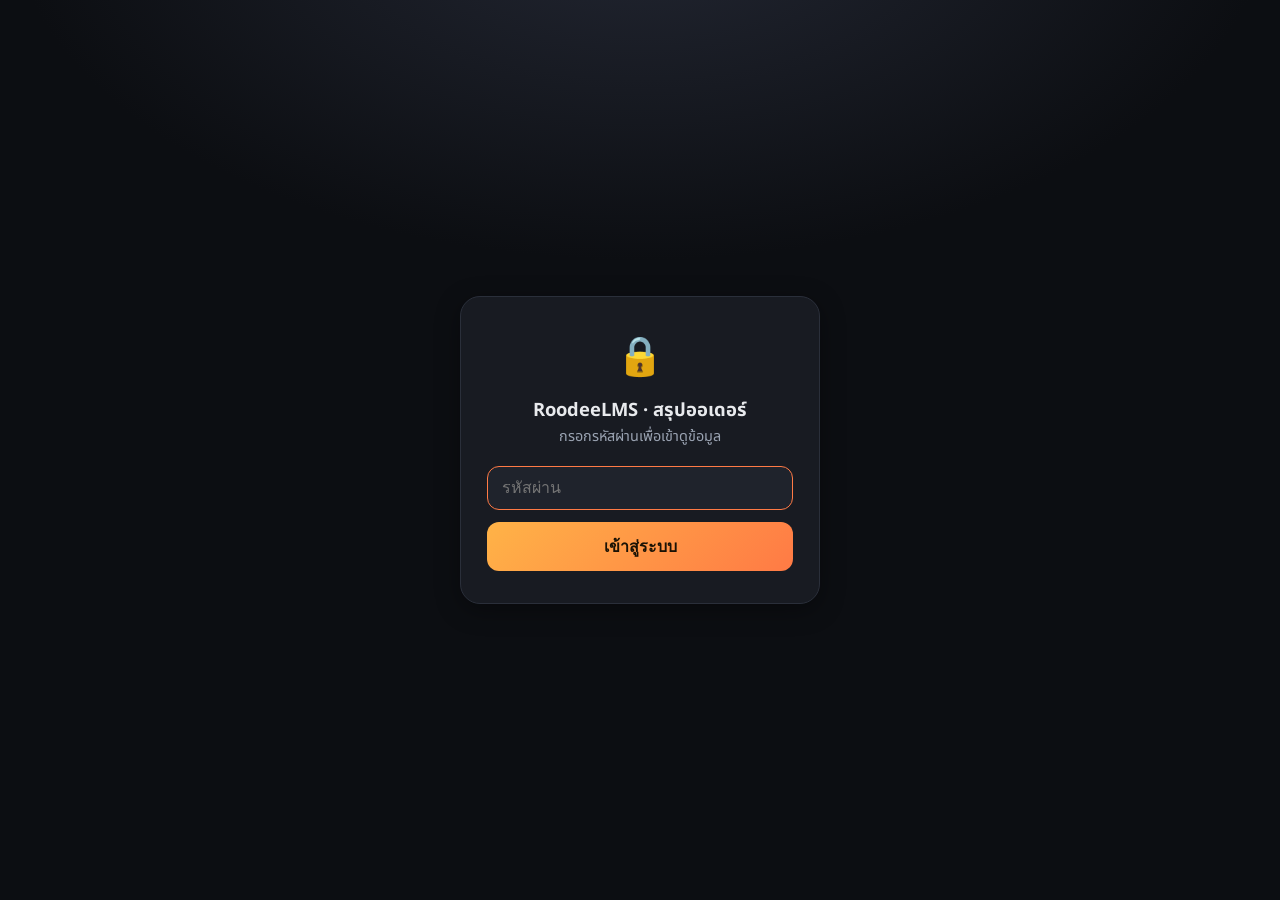
<file: index.html>
<!DOCTYPE html>
<html lang="th">
<head>
  <meta charset="UTF-8" />
  <meta name="viewport" content="width=device-width, initial-scale=1.0" />
  <meta name="robots" content="noindex, nofollow" />
  <title>RoodeeLMS · สรุปยอดออเดอร์</title>
  <link rel="icon" href="data:image/svg+xml,<svg xmlns='http://www.w3.org/2000/svg' viewBox='0 0 100 100'><text y='.9em' font-size='90'>📋</text></svg>" />
  <link rel="preconnect" href="https://fonts.googleapis.com" />
  <link rel="preconnect" href="https://fonts.gstatic.com" crossorigin />
  <link href="https://fonts.googleapis.com/css2?family=Noto+Sans+Thai:wght@400;600;700&display=swap" rel="stylesheet" />
  <link rel="stylesheet" href="assets/css/styles.css" />
</head>
<body>
  <div id="app"></div>
  <script type="module" src="assets/js/index.js"></script>
</body>
</html>
</file>
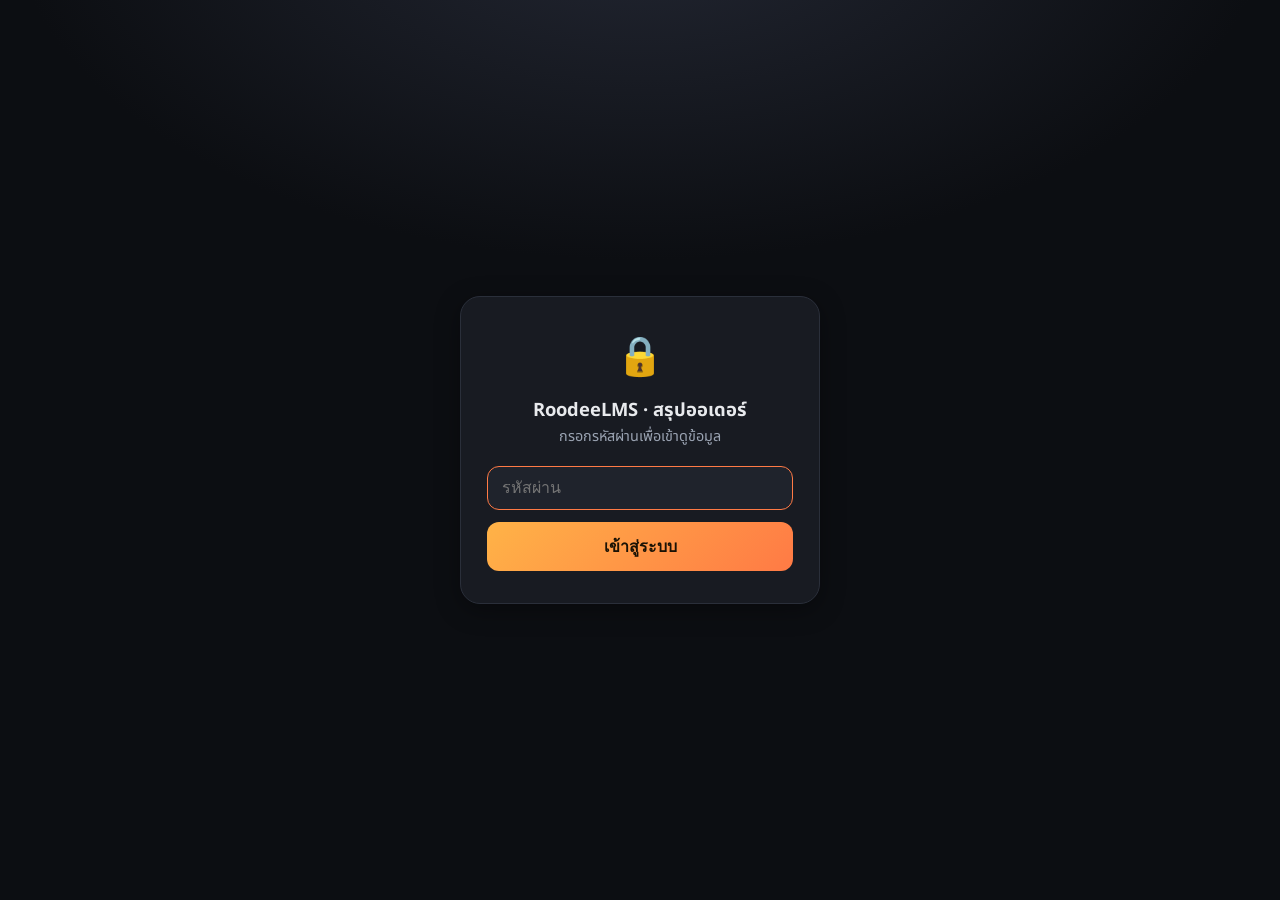
<file: insights.html>
<!DOCTYPE html>
<html lang="th">
<head>
  <meta charset="UTF-8" />
  <meta name="viewport" content="width=device-width, initial-scale=1.0" />
  <meta name="robots" content="noindex, nofollow" />
  <title>สถิติ & เทรนด์ · RoodeeLMS</title>
  <link rel="icon" href="data:image/svg+xml,<svg xmlns='http://www.w3.org/2000/svg' viewBox='0 0 100 100'><text y='.9em' font-size='90'>📊</text></svg>" />
  <link rel="preconnect" href="https://fonts.googleapis.com" />
  <link rel="preconnect" href="https://fonts.gstatic.com" crossorigin />
  <link href="https://fonts.googleapis.com/css2?family=Noto+Sans+Thai:wght@400;600;700&display=swap" rel="stylesheet" />
  <link rel="stylesheet" href="assets/css/styles.css" />
</head>
<body>
  <div id="app"></div>
  <script type="module" src="assets/js/insights.js"></script>
</body>
</html>
</file>
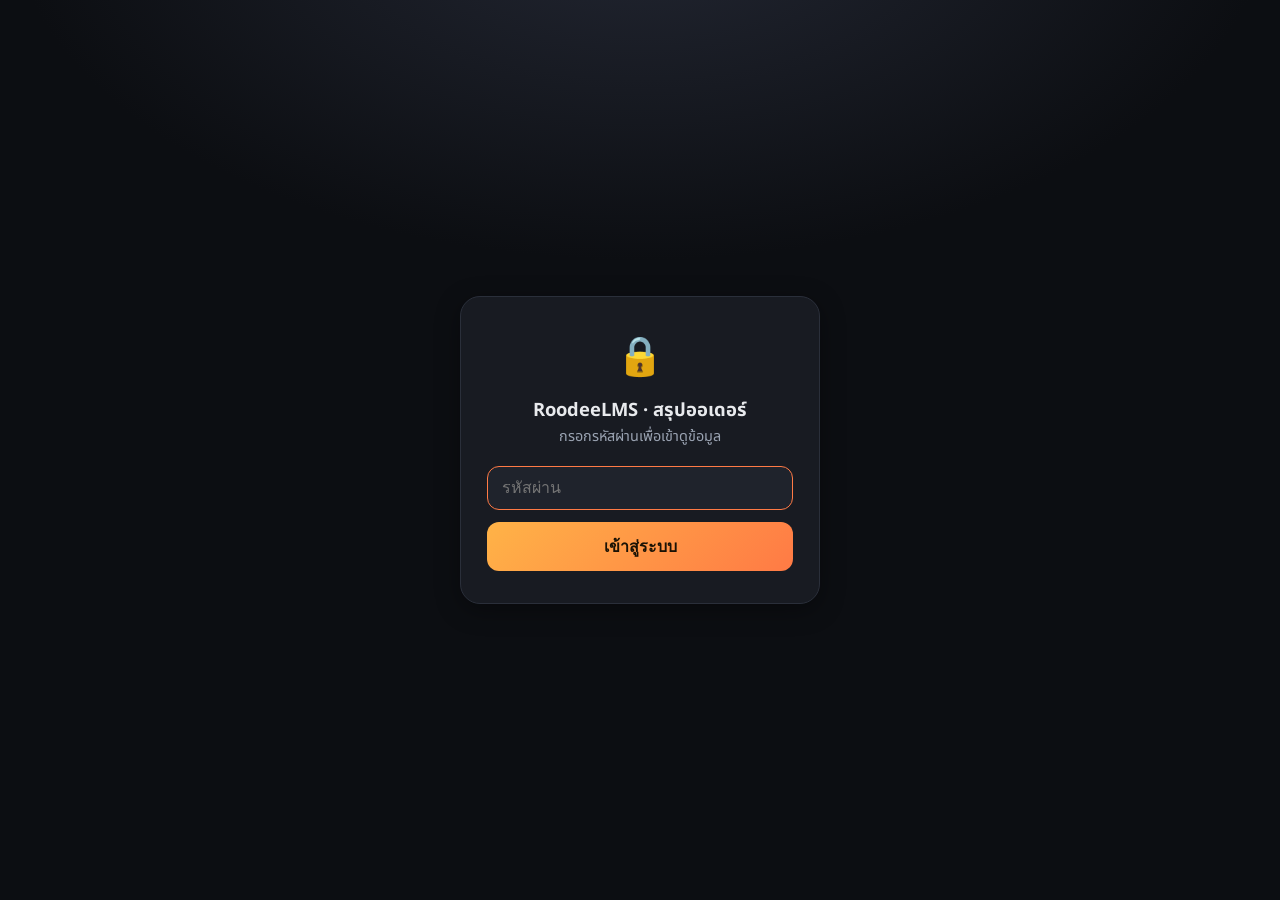
<file: order.html>
<!DOCTYPE html>
<html lang="th">
<head>
  <meta charset="UTF-8" />
  <meta name="viewport" content="width=device-width, initial-scale=1.0" />
  <meta name="robots" content="noindex, nofollow" />
  <title>สรุปออเดอร์ · RoodeeLMS</title>
  <link rel="icon" href="data:image/svg+xml,<svg xmlns='http://www.w3.org/2000/svg' viewBox='0 0 100 100'><text y='.9em' font-size='90'>📋</text></svg>" />
  <link rel="preconnect" href="https://fonts.googleapis.com" />
  <link rel="preconnect" href="https://fonts.gstatic.com" crossorigin />
  <link href="https://fonts.googleapis.com/css2?family=Noto+Sans+Thai:wght@400;600;700&display=swap" rel="stylesheet" />
  <link rel="stylesheet" href="assets/css/styles.css" />
</head>
<body>
  <div id="app"></div>
  <script type="module" src="assets/js/order.js"></script>
</body>
</html>
</file>
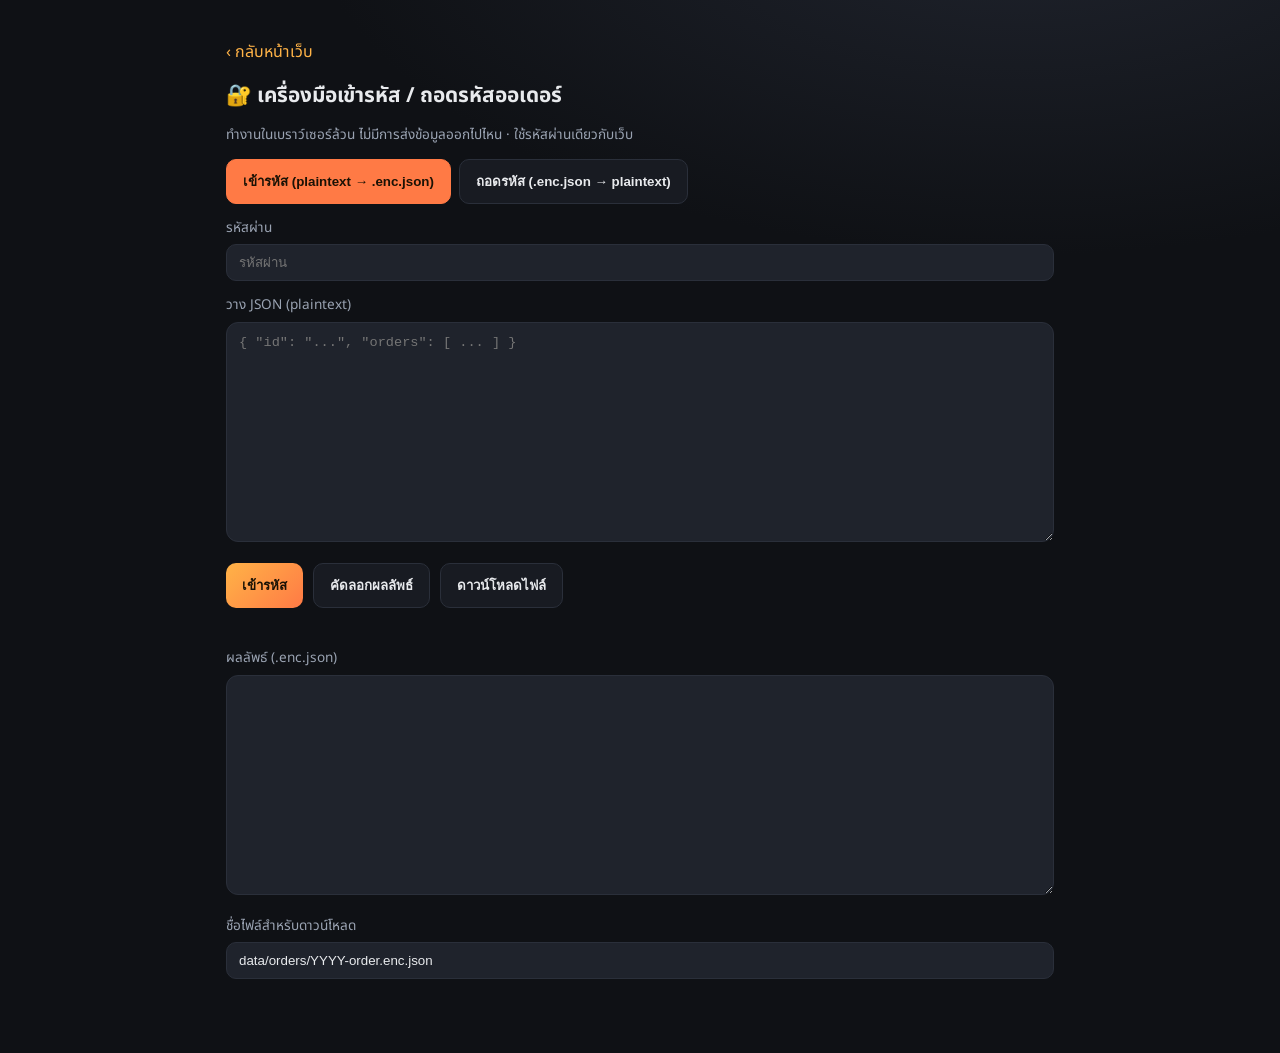
<file: admin/encrypt.html>
<!DOCTYPE html>
<html lang="th">
<head>
  <meta charset="UTF-8" />
  <meta name="viewport" content="width=device-width, initial-scale=1.0" />
  <meta name="robots" content="noindex, nofollow" />
  <title>Admin · เข้ารหัส/ถอดรหัสออเดอร์</title>
  <link rel="preconnect" href="https://fonts.googleapis.com" />
  <link href="https://fonts.googleapis.com/css2?family=Noto+Sans+Thai:wght@400;600;700&display=swap" rel="stylesheet" />
  <link rel="stylesheet" href="../assets/css/styles.css" />
  <style>
    .tool { max-width: 860px; margin: 0 auto; padding: 24px 16px 60px; }
    .tool textarea { width: 100%; min-height: 220px; font-family: ui-monospace, "Cascadia Code", monospace;
      font-size: .85rem; background: var(--surface-2); color: var(--text); border: 1px solid var(--line);
      border-radius: 12px; padding: 12px; resize: vertical; }
    .tool .field { margin: 14px 0; }
    .tool label { display: block; font-size: .85rem; color: var(--muted); margin-bottom: 6px; }
    .tool input[type=text], .tool input[type=password] { width: 100%; padding: 10px 12px;
      background: var(--surface-2); color: var(--text); border: 1px solid var(--line); border-radius: 10px; }
    .tool .btnrow { display: flex; gap: 10px; flex-wrap: wrap; }
    .tool button { padding: 11px 16px; font-weight: 600; border: 0; border-radius: 10px; cursor: pointer;
      background: linear-gradient(135deg, var(--accent-2), var(--accent)); color: #1a1205; }
    .tool button.ghost { background: var(--surface); color: var(--text); border: 1px solid var(--line); }
    .tool .msg { font-size: .85rem; margin-top: 10px; min-height: 1.2em; }
    .tool .msg.err { color: var(--red); }
    .tool .msg.ok { color: var(--green); }
    .tool h1 { font-size: 1.3rem; }
    .tabs { display: flex; gap: 8px; margin: 8px 0 4px; }
    .tabs button { background: var(--surface); color: var(--muted); border: 1px solid var(--line); }
    .tabs button.active { background: var(--accent); color: #1a1205; border-color: var(--accent); }
  </style>
</head>
<body>
  <div class="tool">
    <p><a href="../index.html">‹ กลับหน้าเว็บ</a></p>
    <h1>🔐 เครื่องมือเข้ารหัส / ถอดรหัสออเดอร์</h1>
    <p class="muted small">ทำงานในเบราว์เซอร์ล้วน ไม่มีการส่งข้อมูลออกไปไหน · ใช้รหัสผ่านเดียวกับเว็บ</p>

    <div class="tabs">
      <button id="tabEnc" class="active">เข้ารหัส (plaintext → .enc.json)</button>
      <button id="tabDec" class="ghost">ถอดรหัส (.enc.json → plaintext)</button>
    </div>

    <div class="field">
      <label>รหัสผ่าน</label>
      <input type="password" id="pw" placeholder="รหัสผ่าน" />
    </div>
    <div class="field">
      <label id="inLabel">วาง JSON (plaintext)</label>
      <textarea id="input" placeholder='{ "id": "...", "orders": [ ... ] }'></textarea>
    </div>
    <div class="btnrow">
      <button id="run">เข้ารหัส</button>
      <button id="copy" class="ghost">คัดลอกผลลัพธ์</button>
      <button id="download" class="ghost">ดาวน์โหลดไฟล์</button>
    </div>
    <p id="msg" class="msg"></p>
    <div class="field">
      <label id="outLabel">ผลลัพธ์ (.enc.json)</label>
      <textarea id="output" readonly></textarea>
    </div>
    <div class="field">
      <label>ชื่อไฟล์สำหรับดาวน์โหลด</label>
      <input type="text" id="fname" value="data/orders/YYYY-order.enc.json" />
    </div>
  </div>

  <script type="module">
    import { encryptText, decryptBlob } from '../assets/js/crypto.js';
    const $ = (id) => document.getElementById(id);
    let mode = 'enc';

    function setMode(m) {
      mode = m;
      $('tabEnc').classList.toggle('active', m === 'enc');
      $('tabEnc').classList.toggle('ghost', m !== 'enc');
      $('tabDec').classList.toggle('active', m === 'dec');
      $('tabDec').classList.toggle('ghost', m !== 'dec');
      $('run').textContent = m === 'enc' ? 'เข้ารหัส' : 'ถอดรหัส';
      $('inLabel').textContent = m === 'enc' ? 'วาง JSON (plaintext)' : 'วางเนื้อหา .enc.json (base64)';
      $('outLabel').textContent = m === 'enc' ? 'ผลลัพธ์ (.enc.json)' : 'ผลลัพธ์ (JSON)';
      $('output').value = '';
      $('msg').textContent = '';
    }
    $('tabEnc').onclick = () => setMode('enc');
    $('tabDec').onclick = () => setMode('dec');

    function say(text, ok) { const m = $('msg'); m.textContent = text; m.className = 'msg ' + (ok ? 'ok' : 'err'); }

    $('run').onclick = async () => {
      const pw = $('pw').value.trim();
      const inp = $('input').value.trim();
      if (!pw) return say('กรอกรหัสผ่านก่อน');
      if (!inp) return say('วางข้อมูลก่อน');
      try {
        if (mode === 'enc') {
          JSON.parse(inp); // validate
          $('output').value = await encryptText(inp, pw);
          say('เข้ารหัสสำเร็จ ✓ คัดลอก/ดาวน์โหลดไปวางใน repo ได้เลย', true);
        } else {
          const json = await decryptBlob(inp, pw);
          $('output').value = JSON.stringify(JSON.parse(json), null, 2);
          say('ถอดรหัสสำเร็จ ✓', true);
        }
      } catch (e) {
        say(e.name === 'OperationError' ? 'รหัสผ่านไม่ถูกต้อง หรือข้อมูลเสียหาย' : ('ผิดพลาด: ' + e.message));
      }
    };

    $('copy').onclick = async () => {
      if (!$('output').value) return;
      await navigator.clipboard.writeText($('output').value);
      say('คัดลอกแล้ว ✓', true);
    };

    $('download').onclick = () => {
      const v = $('output').value;
      if (!v) return say('ยังไม่มีผลลัพธ์');
      const name = ($('fname').value.trim() || 'output.txt').split('/').pop();
      const blob = new Blob([v], { type: 'text/plain' });
      const a = document.createElement('a');
      a.href = URL.createObjectURL(blob);
      a.download = name;
      a.click();
      URL.revokeObjectURL(a.href);
    };
  </script>
</body>
</html>
</file>
<file: assets/css/styles.css>
:root {
  --bg: #0f1115;
  --surface: #181b22;
  --surface-2: #1f232c;
  --line: #2a2f3a;
  --text: #e8eaed;
  --muted: #9aa3b2;
  --accent: #ff7a45;
  --accent-2: #ffb347;
  --green: #3ecf8e;
  --green-bg: rgba(62, 207, 142, .14);
  --red: #ff6b6b;
  --radius: 16px;
  --shadow: 0 6px 24px rgba(0, 0, 0, .35);
}

* { box-sizing: border-box; }
html, body { margin: 0; padding: 0; }
body {
  background: radial-gradient(1200px 600px at 80% -10%, #20242e 0, var(--bg) 60%);
  color: var(--text);
  font-family: "Noto Sans Thai", "Segoe UI", system-ui, -apple-system, sans-serif;
  line-height: 1.5;
  min-height: 100vh;
  -webkit-font-smoothing: antialiased;
}
a { color: var(--accent-2); text-decoration: none; }
a:hover { text-decoration: underline; }
.muted { color: var(--muted); }
.small { font-size: .85rem; }

/* ---------- Gate ---------- */
.gate {
  position: fixed; inset: 0; z-index: 50;
  display: grid; place-items: center;
  background: radial-gradient(900px 500px at 50% -10%, #232733 0, #0c0e12 70%);
  transition: opacity .25s ease;
}
.gate.gate-open { opacity: 0; pointer-events: none; }
.gate-card {
  width: min(92vw, 360px);
  background: var(--surface);
  border: 1px solid var(--line);
  border-radius: 20px;
  padding: 32px 26px;
  box-shadow: var(--shadow);
  text-align: center;
  animation: pop .3s ease;
}
@keyframes pop { from { transform: translateY(8px) scale(.98); opacity: 0; } to { transform: none; opacity: 1; } }
.gate-logo { font-size: 2.4rem; }
.gate-card h1 { font-size: 1.15rem; margin: 10px 0 2px; }
.gate-sub { color: var(--muted); margin: 0 0 18px; font-size: .9rem; }
.gate-input {
  width: 100%; padding: 12px 14px; font-size: 1rem;
  background: var(--surface-2); color: var(--text);
  border: 1px solid var(--line); border-radius: 12px; outline: none;
}
.gate-input:focus { border-color: var(--accent); }
.gate-btn {
  width: 100%; margin-top: 12px; padding: 12px 14px; font-size: 1rem; font-weight: 600;
  color: #1a1205; cursor: pointer;
  background: linear-gradient(135deg, var(--accent-2), var(--accent));
  border: 0; border-radius: 12px;
}
.gate-btn:disabled { opacity: .7; cursor: default; }
.gate-err { color: var(--red); font-size: .88rem; margin: 12px 0 0; }

/* ---------- Layout ---------- */
.container { max-width: 1040px; margin: 0 auto; padding: 0 16px 48px; }
.site-header {
  max-width: 1040px; margin: 0 auto; padding: 22px 16px 14px;
  display: flex; align-items: flex-start; justify-content: space-between; gap: 12px;
}
.site-header h1 { font-size: 1.4rem; margin: 4px 0 2px; }
.back { display: inline-block; font-size: .9rem; margin-bottom: 2px; }
.lock-btn {
  flex: none; background: var(--surface); color: var(--muted);
  border: 1px solid var(--line); border-radius: 10px; padding: 8px 12px;
  font-size: .85rem; cursor: pointer;
}
.lock-btn:hover { color: var(--text); border-color: var(--accent); }
.site-footer { text-align: center; color: var(--muted); font-size: .8rem; padding: 24px 16px 40px; }
.empty { text-align: center; color: var(--muted); padding: 60px 16px; }

/* ---------- Order list ---------- */
.order-grid { display: grid; grid-template-columns: repeat(auto-fill, minmax(260px, 1fr)); gap: 14px; }
.order-card {
  display: block; background: var(--surface); border: 1px solid var(--line);
  border-radius: var(--radius); padding: 18px; color: var(--text);
  transition: transform .12s ease, border-color .12s ease;
}
.order-card:hover { transform: translateY(-2px); border-color: var(--accent); text-decoration: none; }
.order-card-top { display: flex; justify-content: space-between; align-items: center; margin-bottom: 10px; }
.order-card-arrow { color: var(--muted); font-size: 1.4rem; }
.order-card h2 { font-size: 1.1rem; margin: 0 0 4px; }
.order-card-sub { color: var(--muted); font-size: .9rem; margin: 0; }
.badge { font-size: .72rem; padding: 3px 9px; border-radius: 999px; font-weight: 600; }
.badge-open { background: var(--green-bg); color: var(--green); }
.badge-closed { background: rgba(255,179,71,.16); color: var(--accent-2); }
.badge-done { background: rgba(154,163,178,.16); color: var(--muted); }
.badge-cancelled { background: rgba(255,107,107,.14); color: var(--red); }

/* ---------- Stats ---------- */
.stats { display: grid; grid-template-columns: repeat(4, 1fr); gap: 12px; margin: 8px 0 22px; }
.stat { background: var(--surface); border: 1px solid var(--line); border-radius: var(--radius); padding: 16px; text-align: center; }
.stat.alt { background: linear-gradient(135deg, rgba(255,122,69,.16), rgba(255,179,71,.10)); border-color: rgba(255,122,69,.4); }
.stat-num { font-size: 1.5rem; font-weight: 700; color: var(--accent-2); }
.stat.alt .stat-num { color: var(--accent); }
.stat-label { font-size: .78rem; color: var(--muted); margin-top: 2px; }

/* ---------- Blocks & tables ---------- */
.block { background: var(--surface); border: 1px solid var(--line); border-radius: var(--radius); padding: 18px 18px 20px; margin-bottom: 18px; }
.block h3 { margin: 0 0 14px; font-size: 1.05rem; }
.table-scroll { overflow-x: auto; -webkit-overflow-scrolling: touch; }
.tbl { width: 100%; border-collapse: collapse; font-size: .92rem; }
.tbl th, .tbl td { padding: 9px 10px; border-bottom: 1px solid var(--line); text-align: left; white-space: nowrap; }
.tbl thead th { color: var(--muted); font-weight: 600; font-size: .82rem; position: sticky; top: 0; background: var(--surface); }
.tbl tfoot th { border-top: 2px solid var(--line); border-bottom: none; color: var(--accent-2); font-weight: 700; }
.tbl .num { text-align: right; }
.summary-tbl tr.zero td { color: var(--muted); }
.cust-tbl td.user { white-space: normal; min-width: 130px; }
.cust-tbl td.idx { color: var(--muted); }
.cust-tbl td.zip { color: var(--muted); font-variant-numeric: tabular-nums; }
.cust-tbl td.total { font-weight: 600; color: var(--accent-2); }
.cust-tbl .dot { color: #3a4150; }
.row-note { font-size: .78rem; color: var(--accent-2); margin-top: 2px; white-space: normal; }
.row-remark { font-size: .78rem; color: var(--red); margin-top: 2px; white-space: normal; }
.cust-row.has-remark td { background: rgba(255,107,107,.07); }
.remark-banner { background: rgba(255,107,107,.12); border: 1px solid rgba(255,107,107,.4); color: var(--red);
  border-radius: 12px; padding: 10px 14px; font-size: .88rem; margin: 0 0 16px; }
/* possibly-cancelled: comment vanished before the round closed — flagged, struck, excluded from totals */
.row-cancel { font-size: .78rem; color: #9ca3af; margin-top: 2px; white-space: normal; }
.cust-row.cancelled td { background: rgba(120,120,128,.10); color: #9ca3af; }
.cust-row.cancelled .user, .cust-row.cancelled .total, .cust-row.cancelled .num { text-decoration: line-through; text-decoration-color: rgba(156,163,175,.7); }
.cust-row.cancelled .row-cancel { text-decoration: none; }
.cancel-banner { background: rgba(120,120,128,.12); border: 1px solid rgba(120,120,128,.4); color: var(--muted);
  border-radius: 12px; padding: 10px 14px; font-size: .88rem; margin: 0 0 16px; }
/* edited-by-Khun-Lee audit trail: original order kept + shown */
.row-edited { font-size: .76rem; color: #0b6bcb; margin-top: 2px; white-space: normal; }
.verify-edited { margin-top: 10px; font-size: .82rem; color: #0b6bcb; background: rgba(11,107,203,.08);
  border: 1px solid rgba(11,107,203,.3); border-radius: 8px; padding: 8px 10px; }
.verify-edited .ig-text { color: #374151; }
.verify-remark { margin-top: 10px; font-size: .82rem; color: var(--red); background: rgba(255,107,107,.1);
  border: 1px solid rgba(255,107,107,.3); border-radius: 8px; padding: 8px 10px; }
.notes { margin: 0; padding-left: 18px; color: var(--muted); }
.notes li { margin: 4px 0; }

.hint { background: rgba(255,179,71,.10); border: 1px solid rgba(255,179,71,.3); color: var(--accent-2);
  border-radius: 12px; padding: 10px 14px; font-size: .9rem; margin: 0 0 16px; }
.sortbar { font-size: .85rem; color: var(--muted); margin: 0 0 12px; display: flex; align-items: center; gap: 8px; }
.sortbar select { background: var(--surface-2); color: var(--text); border: 1px solid var(--line);
  border-radius: 8px; padding: 6px 10px; font-size: .85rem; cursor: pointer; }
.sortbar select:focus { outline: none; border-color: var(--accent); }
.cust-tbl td.time { color: var(--muted); white-space: nowrap; font-variant-numeric: tabular-nums; }
.cust-row { cursor: pointer; }
.cust-row:hover td { background: rgba(255,122,69,.10); }
.cust-tbl td.slip, .tbl td.slip { text-align: center; color: var(--muted); }
.cust-row:hover td.slip { color: var(--accent); }

/* ---------- per-customer popup ---------- */
.modal { position: fixed; inset: 0; z-index: 60; background: rgba(0,0,0,.66);
  display: grid; place-items: start center; overflow-y: auto; padding: 24px 14px 48px; animation: fade .15s ease; }
@keyframes fade { from { opacity: 0; } to { opacity: 1; } }
.modal-box { width: min(96vw, 440px); background: var(--surface); border: 1px solid var(--line);
  border-radius: 18px; box-shadow: var(--shadow); padding: 16px; }
.modal-head { display: flex; justify-content: space-between; align-items: center; margin-bottom: 12px; }
.modal-x { background: var(--surface-2); color: var(--muted); border: 1px solid var(--line);
  width: 32px; height: 32px; border-radius: 50%; cursor: pointer; font-size: .9rem; }
.modal-x:hover { color: var(--text); }

/* the screenshot-ready message card (light, like a notes screenshot) */
.msg-card { background: #ffffff; color: #1c1c1e; border-radius: 14px; padding: 22px 20px;
  font-size: 1rem; line-height: 1.75; }
.m-title { font-weight: 700; font-size: 1.1rem; margin-bottom: 14px; }
.m-date { text-decoration: underline; margin-bottom: 14px; }
.m-items { margin-bottom: 12px; }
.m-row { display: flex; justify-content: space-between; gap: 14px; }
.m-qty { color: #6b7280; }
.m-amt { white-space: nowrap; }
.m-note { color: #b45309; font-size: .92rem; margin: 4px 0; }
.m-ship { margin-top: 2px; }
.m-total { display: flex; justify-content: space-between; font-weight: 700; font-size: 1.05rem;
  border-top: 1px solid #e5e7eb; padding-top: 10px; margin-bottom: 14px; }
.m-pay { margin-bottom: 14px; }
.m-acct { color: #d2691e; text-decoration: underline; }
.m-foot { color: #1c1c1e; }
.m-thanks { margin-top: 10px; }

.modal-controls { display: flex; align-items: flex-end; gap: 10px; margin-top: 14px; }
.ship-field { font-size: .8rem; color: var(--muted); display: flex; flex-direction: column; gap: 4px; }
.ship-zone { color: var(--accent-2); font-weight: 600; }
.ship-field input { width: 110px; padding: 9px 10px; background: var(--surface-2); color: var(--text);
  border: 1px solid var(--line); border-radius: 10px; font-size: 1rem; }
.btn-copy { flex: 1; padding: 11px 12px; font-weight: 600; border: 0; border-radius: 10px; cursor: pointer;
  background: linear-gradient(135deg, var(--accent-2), var(--accent)); color: #1a1205; }
.copy-msg { font-size: .82rem; min-height: 1em; margin: 8px 2px 0; }
.copy-msg.ok { color: var(--green); }
.copy-msg.err { color: var(--red); }

/* 📦 courier card — separate from the customer slip; for sending to the delivery person */
.del-card { margin-top: 16px; background: #0e2a33; border: 1px solid #1f5566; border-radius: 12px; padding: 12px 14px; }
.del-head { font-size: .82rem; font-weight: 700; color: #7fd4e6; margin-bottom: 10px; }
.del-sub { font-weight: 400; color: var(--muted); }
.del-body { background: #ffffff; color: #1c1c1e; border-radius: 10px; padding: 14px 14px; line-height: 1.7; font-size: .96rem; }
.del-line1 { font-weight: 700; margin-bottom: 4px; word-break: break-word; }
.del-amt { color: #374151; font-size: .9rem; margin-bottom: 10px; padding-bottom: 10px; border-bottom: 1px solid #e5e7eb; }
.del-name { font-weight: 600; }
.del-name a { color: #0b6bcb; text-decoration: none; }
.del-addr { color: #1c1c1e; margin: 2px 0; }
.del-maps a { color: #0b6bcb; font-size: .9rem; }
.del-warn { color: #b45309; font-size: .85rem; margin-top: 6px; }
.del-empty { color: var(--muted); font-size: .9rem; }
.btn-copy-del { width: 100%; margin-top: 12px; background: linear-gradient(135deg, #2bb6d6, #1f8fb0); color: #04222b; }

.verify-card { margin-top: 16px; background: var(--surface-2); border: 1px solid var(--line);
  border-radius: 12px; padding: 12px 14px; }
.verify-label { font-size: .78rem; color: var(--muted); margin-bottom: 8px; }
.ig-comment { display: flex; gap: 10px; }
.ig-ava { flex: none; width: 34px; height: 34px; border-radius: 50%; display: grid; place-items: center;
  font-weight: 700; color: #1a1205; background: linear-gradient(135deg, var(--accent-2), var(--accent)); }
.ig-body { font-size: .9rem; }
.ig-user { font-weight: 600; }
.ig-text { color: var(--text); white-space: pre-wrap; word-break: break-word; }
.ig-img { margin-top: 6px; max-width: 100%; border-radius: 8px; border: 1px solid var(--line); display: block; }
.verify-parsed { font-size: .82rem; color: var(--muted); margin-top: 10px; }
.verify-link { display: inline-block; font-size: .82rem; margin-top: 8px; }

.insights-link { display: block; background: linear-gradient(135deg, rgba(255,179,71,.16), rgba(255,122,69,.1));
  border: 1px solid rgba(255,122,69,.35); color: var(--accent-2); border-radius: var(--radius);
  padding: 14px 18px; margin: 0 0 16px; font-weight: 600; }
.insights-link:hover { border-color: var(--accent); text-decoration: none; }

/* ---------- insights ---------- */
.barcell { width: 30%; min-width: 90px; }
.bar { display: inline-block; height: 10px; border-radius: 6px; background: linear-gradient(90deg, var(--accent-2), var(--accent)); }
.cust-search { width: 100%; padding: 10px 12px; margin: 0 0 12px; background: var(--surface-2); color: var(--text);
  border: 1px solid var(--line); border-radius: 10px; font-size: .95rem; }
.cust-search:focus { outline: none; border-color: var(--accent); }
.cust-item { border-bottom: 1px solid var(--line); }
.cust-item summary { display: flex; align-items: center; gap: 10px; padding: 10px 4px; cursor: pointer; list-style: none; }
.cust-item summary::-webkit-details-marker { display: none; }
.cust-name { font-weight: 600; flex: 1; }
.cust-total { color: var(--accent-2); font-weight: 700; }
.hist-lines { padding: 4px 4px 12px 14px; }
.hist-line { font-size: .85rem; color: var(--muted); padding: 4px 0; border-top: 1px dashed var(--line); }
.hist-round { color: var(--accent-2); font-weight: 600; }
.hist-amt { color: var(--text); float: right; }
.hist-note { color: var(--accent-2); }
.hist-remark { color: var(--red); }

@media (max-width: 720px) {
  .stats { grid-template-columns: repeat(2, 1fr); }
  .stat-num { font-size: 1.25rem; }
  .site-header h1 { font-size: 1.2rem; }
}

/* ── Monthly filter + summary (insights) ── */
.mfilter { display: flex; flex-wrap: wrap; gap: 8px; margin: 4px 0 18px; }
.mchip {
  background: #1c1c22; color: #d8d8e0; border: 1px solid #33333d;
  border-radius: 999px; padding: 7px 16px; font-size: 0.9rem; font-family: inherit;
  cursor: pointer; transition: all .15s;
}
.mchip:hover { border-color: #ff7a59; color: #fff; }
.mchip.on { background: linear-gradient(135deg, #ff7a59, #ff5a8a); color: #fff; border-color: transparent; font-weight: 600; }
.row-sel { background: rgba(255,122,89,.12); }
.row-sel td:first-child { font-weight: 700; }
.mlink { color: #ffb199; text-decoration: none; }
.mlink:hover { text-decoration: underline; color: #fff; }
.scope-note {
  background: rgba(255,122,89,.1); border: 1px solid rgba(255,122,89,.3);
  border-radius: 10px; padding: 10px 14px; margin: 0 0 16px; font-size: 0.92rem; color: #ffd9cc;
}
.scope-note a { color: #ffb199; }

/* ── New-vs-returning stacked bars + legend ── */
.bar2 { display: inline-block; height: 11px; border-radius: 3px; vertical-align: middle; }
.bar2.nw { background: linear-gradient(90deg, #ff7a59, #ff9a40); }
.bar2.bk { background: linear-gradient(90deg, #4aa3ff, #6ad0ff); }
.lg { display: inline-block; width: 11px; height: 11px; border-radius: 3px; vertical-align: middle; margin: 0 4px 0 10px; }
.lg.nw { background: #ff7a59; }
.lg.bk { background: #4aa3ff; }

/* ── Per-menu trend chart (insights) ── */
.mt-controls { display: flex; flex-wrap: wrap; align-items: center; gap: 10px; margin: 0 0 12px; }
.mt-seg { display: inline-flex; background: var(--surface-2); border: 1px solid var(--line); border-radius: 10px; overflow: hidden; }
.mt-segbtn { background: none; border: 0; color: var(--muted); font-family: inherit; font-size: .85rem;
  padding: 7px 14px; cursor: pointer; }
.mt-segbtn:hover { color: var(--text); }
.mt-segbtn.on { background: linear-gradient(135deg, var(--accent-2), var(--accent)); color: #1a1205; font-weight: 600; }
.mt-count { margin-left: auto; }

.mt-chips { display: flex; flex-wrap: wrap; gap: 6px; max-height: 118px; overflow-y: auto; margin: 0 0 14px;
  padding: 2px 2px 4px; }
.mt-chip { display: inline-flex; align-items: center; gap: 6px; background: var(--surface-2); color: var(--muted);
  border: 1px solid var(--line); border-radius: 999px; padding: 5px 11px; font-family: inherit; font-size: .82rem;
  cursor: pointer; transition: border-color .12s, color .12s; }
.mt-chip:hover { border-color: var(--accent); color: var(--text); }
.mt-chip.on { color: var(--text); border-color: #3d4452; background: #232833; }
.mt-chip-n { color: #6f7889; font-size: .72rem; font-variant-numeric: tabular-nums; }
.mt-chip.shake { animation: mtshake .35s; border-color: var(--red); }
@keyframes mtshake { 25% { transform: translateX(-3px); } 75% { transform: translateX(3px); } }
.mt-swatch { display: inline-block; width: 9px; height: 9px; border-radius: 3px; flex: none; }

.mt-wrap { display: flex; align-items: flex-start; }
.mt-axis { flex: none; display: block; }
.mt-scroll { flex: 1; min-width: 0; position: relative; padding-bottom: 2px; }
.mt-svg { display: block; max-width: none; }
.mt-grid { stroke: var(--line); stroke-width: 1; }
.mt-ytick, .mt-xtick { fill: var(--muted); font-size: 11px; font-family: inherit; font-variant-numeric: tabular-nums; }
.mt-xtick { font-size: 10.5px; }
.mt-line { fill: none; stroke-width: 2; stroke-linecap: round; stroke-linejoin: round; }
/* bridge across rounds where the dish wasn't on the menu — dashed so it never reads as sales */
.mt-line-gap { fill: none; stroke-width: 2; stroke-linecap: round; stroke-dasharray: 2 6; opacity: .5; }
/* 2px ring in the surface colour keeps dots legible where lines cross */
.mt-dot { stroke: var(--surface); stroke-width: 2; }
.mt-dlabel { fill: var(--text); font-size: 11.5px; font-family: inherit; }
.mt-cross { stroke: #3d4452; stroke-width: 1; pointer-events: none; }
.mt-band { fill: transparent; cursor: crosshair; }

.mt-tip { position: absolute; top: 6px; transform: translateX(-50%); z-index: 5; pointer-events: none;
  background: #10131a; border: 1px solid var(--line); border-radius: 10px; padding: 8px 10px;
  box-shadow: var(--shadow); font-size: .82rem; min-width: 150px; max-width: 260px; }
.mt-tip-head { color: var(--accent-2); font-weight: 600; margin-bottom: 5px; white-space: nowrap; }
.mt-tip-row { display: flex; align-items: center; gap: 7px; padding: 2px 0; }
.mt-tip-nm { flex: 1; color: var(--text); overflow: hidden; text-overflow: ellipsis; white-space: nowrap; }
.mt-tip-v { color: var(--text); font-weight: 600; font-variant-numeric: tabular-nums; }

@media (max-width: 720px) {
  .mt-count { margin-left: 0; width: 100%; }
  .mt-chips { max-height: 96px; }
}

/* ── Order-time histogram ── */
.hbars { display: flex; align-items: flex-end; gap: 3px; height: 110px; margin: 8px 0 4px; padding-top: 6px; }
.hbar { flex: 1; display: flex; flex-direction: column; align-items: center; justify-content: flex-end; height: 100%; }
.hbar-fill { width: 70%; min-height: 2px; background: linear-gradient(180deg, #ff7a59, #ff5a8a); border-radius: 3px 3px 0 0; transition: height .2s; }
.hbar-lbl { font-size: 0.6rem; color: #8a8a96; margin-top: 3px; }

/* duplicate-label warning inside the menu-trend block */
.mt-dup { background: rgba(255,179,71,.10); border: 1px solid rgba(255,179,71,.3); color: var(--accent-2);
  border-radius: 10px; padding: 9px 12px; font-size: .82rem; margin: 0 0 12px; line-height: 1.6; }
.mt-dup code { background: rgba(0,0,0,.3); padding: 1px 5px; border-radius: 4px; font-size: .95em; }
</file>
